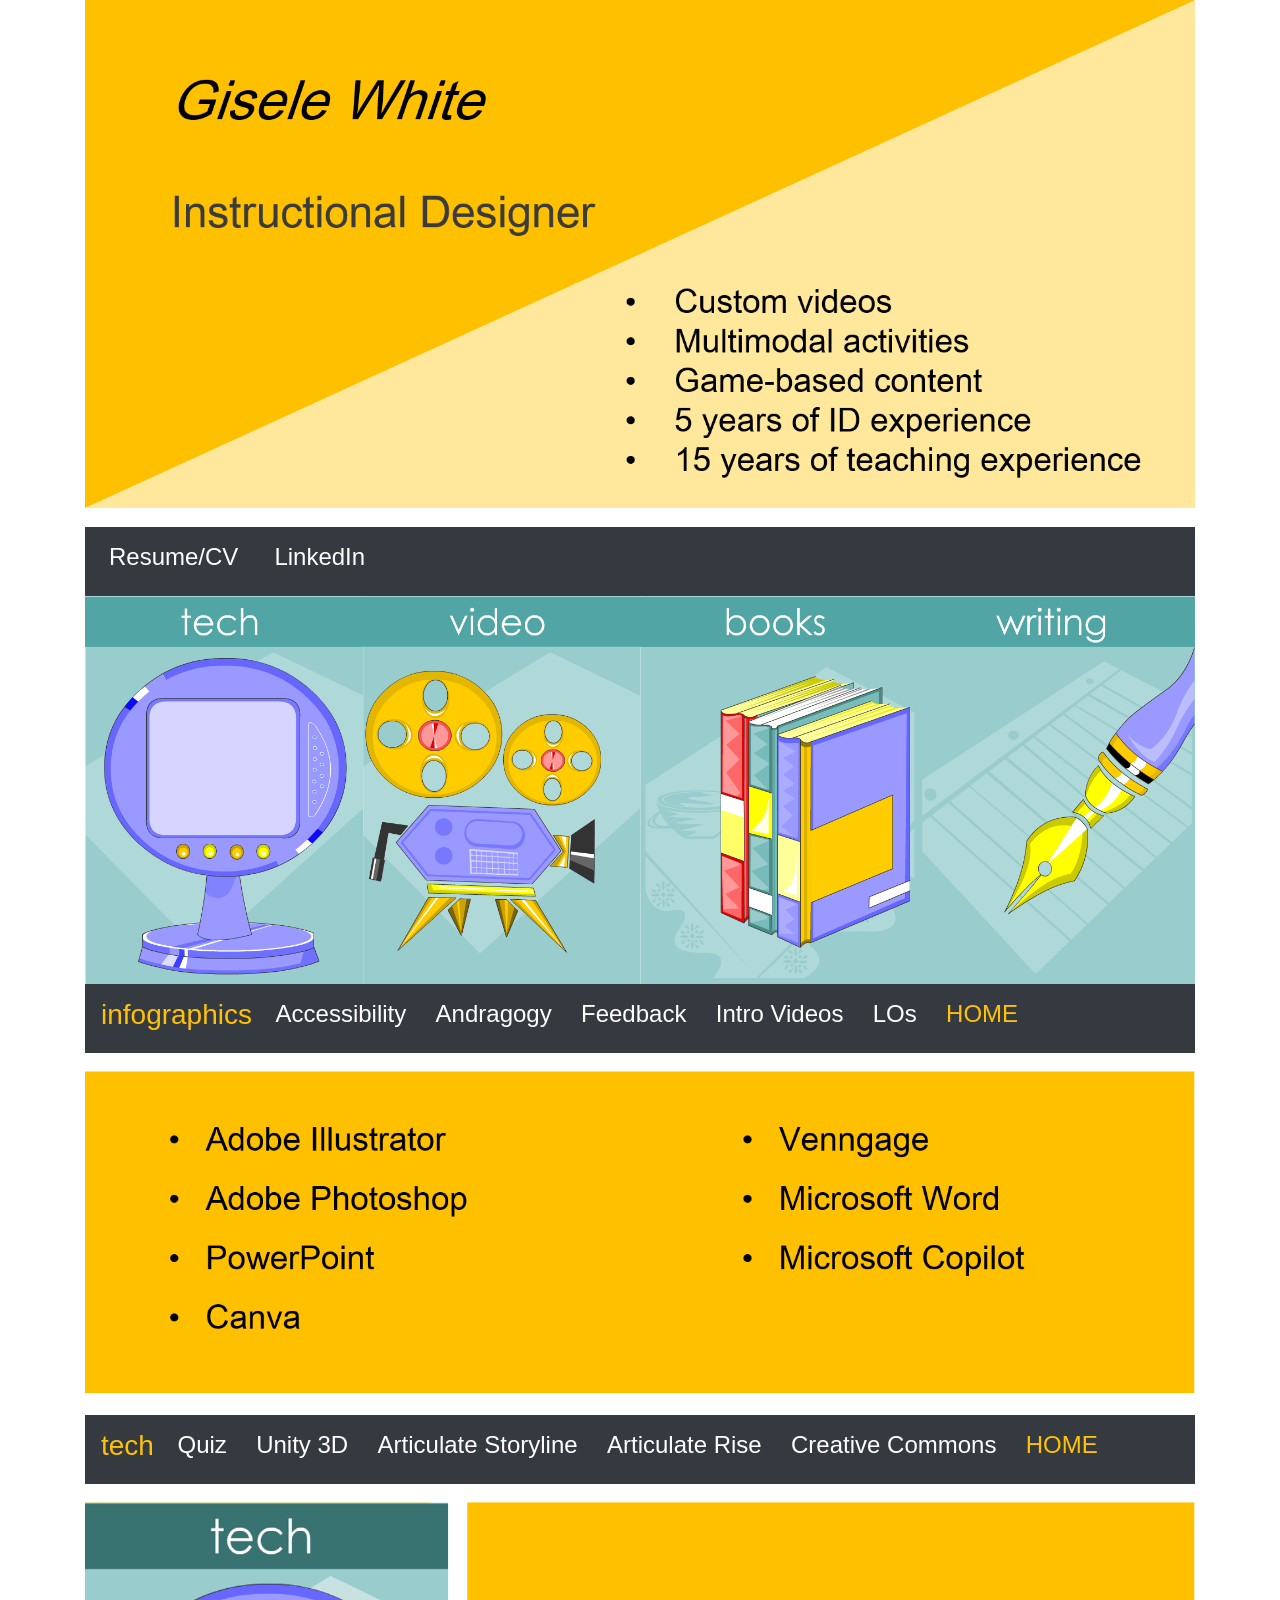
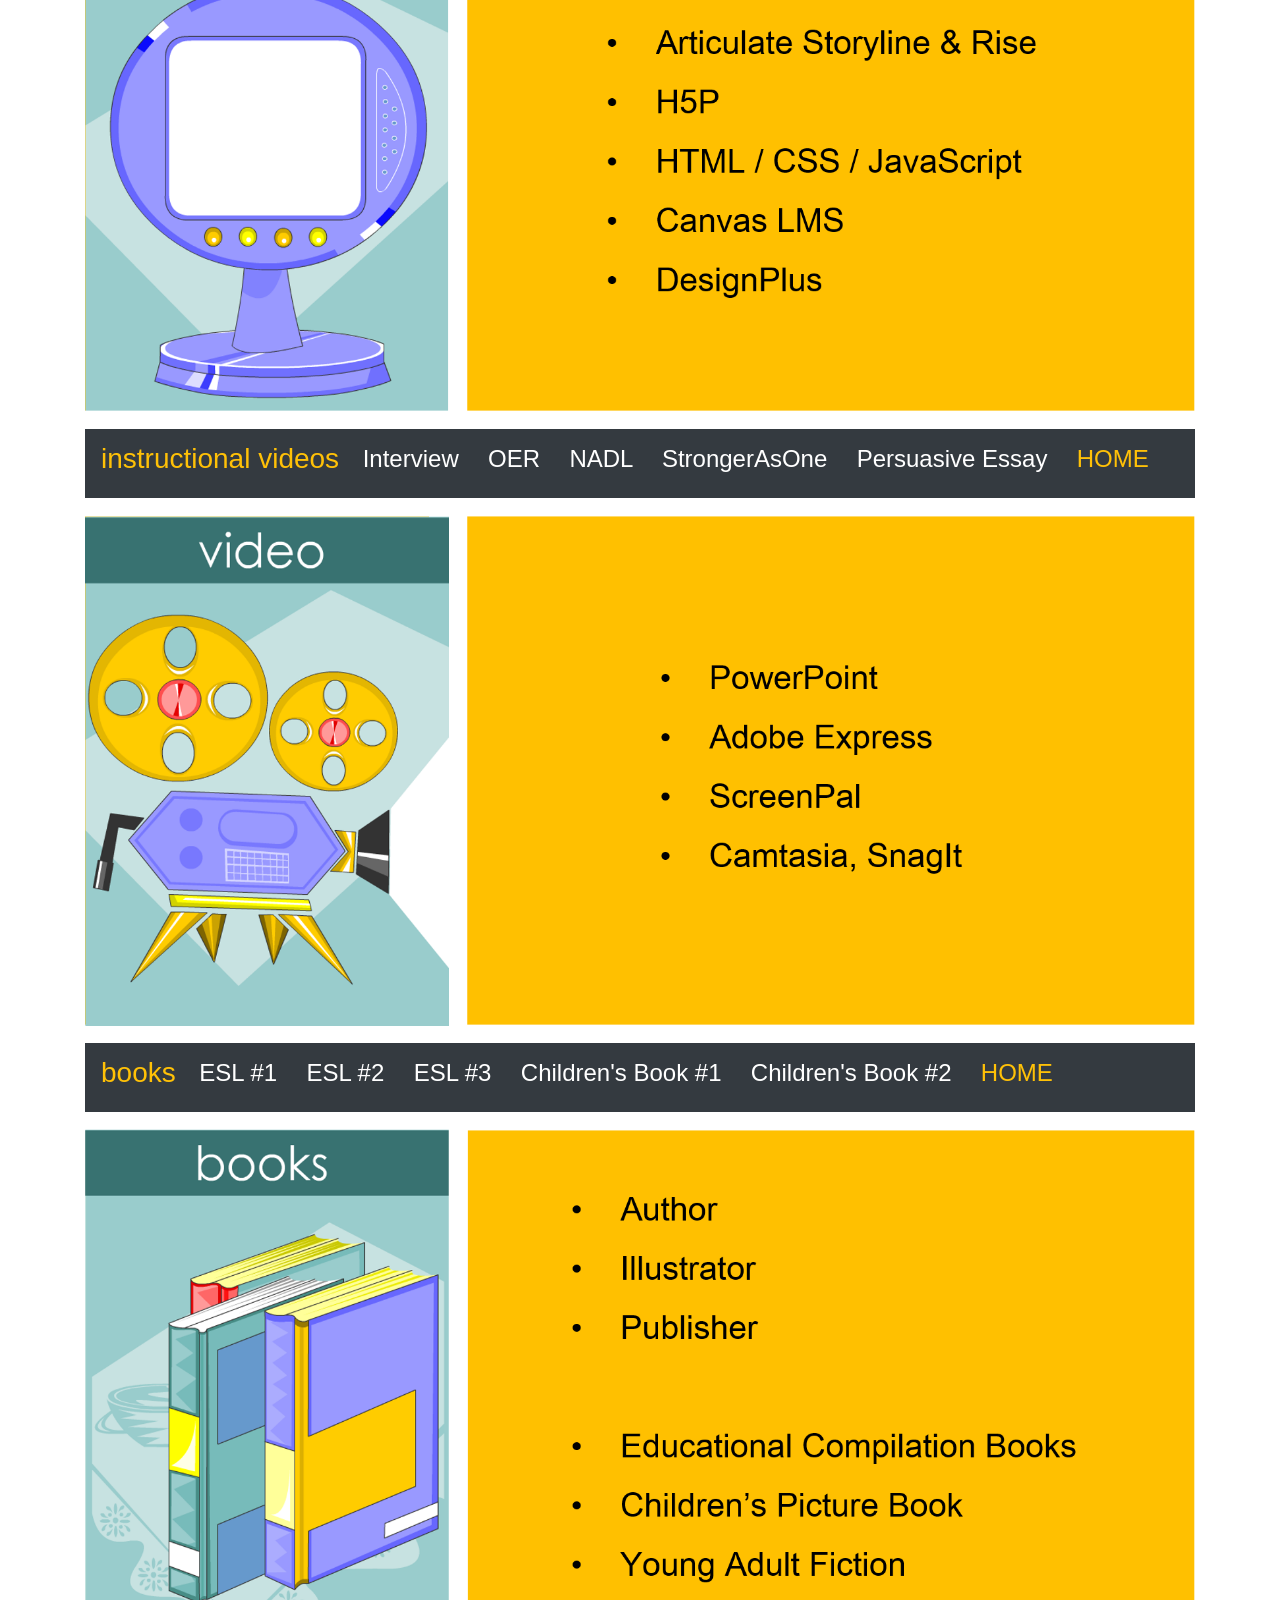
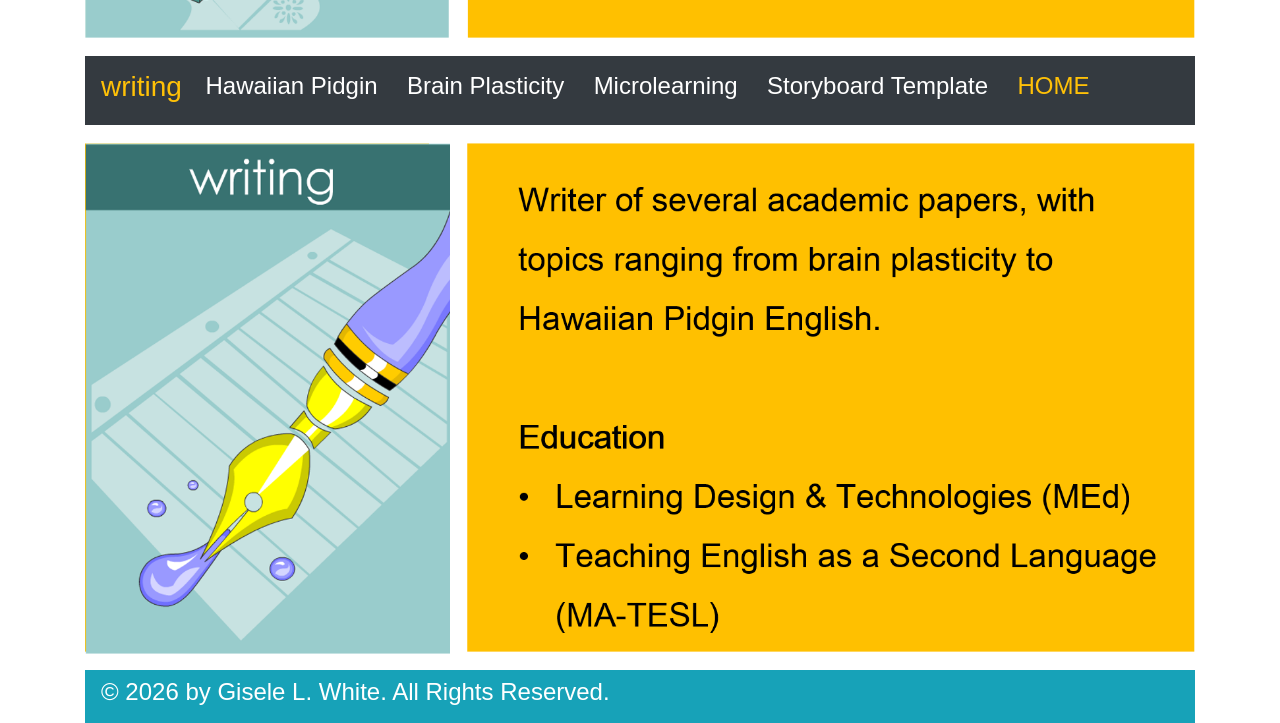
<file: index.html>
<!doctype html>
<html lang="en">
  <head>
  
    <!-- Required meta tags -->
    <meta charset="utf-8">
    <meta name="viewport" content="width=device-width, initial-scale=1, shrink-to-fit=no">
 
    <title>Welcome</title>
      
	<!-- Bootstrap CSS framework -->
	<link rel="stylesheet" href="https://stackpath.bootstrapcdn.com/bootstrap/4.5.0/css/bootstrap.min.css" 
	integrity="sha384-9aIt2nRpC12Uk9gS9baDl411NQApFmC26EwAOH8WgZl5MYYxFfc+NcPb1dKGj7Sk" crossorigin="anonymous">

<style>


</style>
    
	<!-- jQuery CDN-->
	<script src="https://code.jquery.com/jquery-3.5.1.slim.min.js" 
	integrity="sha384-DfXdz2htPH0lsSSs5nCTpuj/zy4C+OGpamoFVy38MVBnE+IbbVYUew+OrCXaRkfj" crossorigin="anonymous"></script>
    
	<!-- Icons -->
	<script src="https://cdn.jsdelivr.net/npm/popper.js@1.16.0/dist/umd/popper.min.js" 
	integrity="sha384-Q6E9RHvbIyZFJoft+2mJbHaEWldlvI9IOYy5n3zV9zzTtmI3UksdQRVvoxMfooAo" crossorigin="anonymous"></script>
    
	<!-- Bootstrap JS -->
	<script src="https://stackpath.bootstrapcdn.com/bootstrap/4.5.0/js/bootstrap.min.js" 
	integrity="sha384-OgVRvuATP1z7JjHLkuOU7Xw704+h835Lr+6QL9UvYjZE3Ipu6Tp75j7Bh/kR0JKI" crossorigin="anonymous"></script>
  
  </head>
  

<body>
    
<div class="container" >
  
<!-- HEADER -->	
  <img class="img-fluid" src="IMG/HEADER_INTRO.png" alt="Gisele White: Instructional Designer. Custom videos, multimodal activities, game-based content, 5 years of ID experience, 15 years of teaching experience" width="1110" height="500" > 	


<!-- RESUME / CV-->

<nav class="navbar navbar-expand-md bg-dark navbar-dark ">
  		
  	<button class="navbar-toggler" type="button" data-toggle="collapse" data-target="#collapsibleNavbar">
    		<span class="navbar-toggler-icon"></span>
	</button>
  		
	<div class="collapse navbar-collapse" id="collapsibleNavbar">
    		
		<ul class="navbar-nav">


      			<h4 class="nav-item" id="sectionHome">
<a class="nav-link text-white" href="DOCUMENTS/Gisele White- RESUME.pdf" target="_blank">Resume/CV &nbsp&nbsp</a>
      			</h4>
      			<h4 class="nav-item">
<a class="nav-link text-white" href="https://www.linkedin.com/in/gisele-white-a30b39216/" target="_blank">LinkedIn</a>
      			</h4>

    		</ul>
  	</div>  
</nav>


<!-- IMAGE NAV BAR-->	

<div class="btn-group" >

 	<a href="#sectionTech"><img src = "IMG/portfolio-1.png" class="img-fluid" onmouseover="this.src='IMG/portfolio-1_b.png';" onmouseout="this.src='IMG/portfolio-1.png';" alt="background" width="278" height="400"></a>

	<a href="#sectionVideo"><img src = "IMG/portfolio-2.png" class="img-fluid" onmouseover="this.src='IMG/portfolio-2_b.png';" onmouseout="this.src='IMG/portfolio-2.png';" alt="background" width="278" height="400"></a>

 	<a href="#sectionBooks"><img src = "IMG/portfolio-3.png" class="img-fluid" onmouseover="this.src='IMG/portfolio-3_b.png';" onmouseout="this.src='IMG/portfolio-3.png';" alt="background" width="278" height="400"></a>

	<a href="#sectionWrite"><img src = "IMG/portfolio-4.png" class="img-fluid" onmouseover="this.src='IMG/portfolio-4_b.png';" onmouseout="this.src='IMG/portfolio-4.png';" alt="background" width="278" height="400"></a>

</div> 






<!-- COLLAPSIBLE NAV BAR : INFOGRAPHICS-->	
 
	<nav class="navbar navbar-expand-md bg-dark navbar-dark " >
  		<h3 class="text-warning">infographics &nbsp</h3>
  		<button class="navbar-toggler" type="button" data-toggle="collapse" data-target="#collapsibleNavbar">
    	<span class="navbar-toggler-icon"></span>
	</button>
  		<div class="collapse navbar-collapse" id="collapsibleNavbar">
    		<ul class="navbar-nav">


      			<h4 class="nav-item" >
<a class="nav-link text-white" href="DOCUMENTS/Accessibility.pdf" target="_blank" >Accessibility &nbsp</a>
      			</h4>
      			<h4 class="nav-item">
<a class="nav-link text-white" href="DOCUMENTS/ANDRAGOGY_infographic.pdf" target="_blank">Andragogy &nbsp</a>
      			</h4>
      			<h4 class="nav-item">
<a class="nav-link text-white" href="DOCUMENTS/FEEDBACK_infographic.pdf" target="_blank">Feedback &nbsp</a>
      			</h4>
			<h4 class="nav-item">
<a class="nav-link text-white" href="DOCUMENTS/INTRODUCTION_VIDEO_infographic.pdf" target="_blank">Intro Videos &nbsp</a>
      			</h4>
			<h4 class="nav-item">
<a class="nav-link text-white" href="DOCUMENTS/Course_Build_Write_Learning_Objectives.pdf" target="_blank">LOs &nbsp</a>
      			</h4>

		

			<h4 class="nav-item " >
<a class="nav-link text-warning" href="#sectionHome">HOME</a>
      			</h4>

      			   
    		</ul>
  		</div>  
	</nav>



<!-- HEADER : GRAPHICS -->	
  <img class="img-fluid" src="IMG/HEADER_GRAPHICS_2.png"  alt="Graphics: Adobe Illustrator, Adobe Photoshop, PowerPoint, Canva, Venngage, Microsoft Word, Microsoft Copilot" width="1110" height="500"> 




<!-- COLLAPSIBLE NAV BAR : TECH-->	
 
	<nav class="navbar navbar-expand-md bg-dark navbar-dark " id="sectionTech">
  		<h3 class="text-warning">tech &nbsp</h3>
  		<button class="navbar-toggler" type="button" data-toggle="collapse" data-target="#collapsibleNavbar">
    	<span class="navbar-toggler-icon"></span>
	</button>
  		<div class="collapse navbar-collapse" id="collapsibleNavbar">
    		<ul class="navbar-nav">

			<h4 class="nav-item">
<a class="nav-link  text-white" href="https://giselewhite46-netizen.github.io/Academic_Writing_Quiz/" target="_blank">Quiz &nbsp</a>
      			</h4> 

			<h4 class="nav-item">
<a class="nav-link  text-white" href="https://www.youtube.com/playlist?list=PLt6KJJKHnNG5jCFGZOTzxqNThSe0poi1w" target="_blank">Unity 3D &nbsp</a>
      			</h4>        			
      		
      			<h4 class="nav-item">
<a class="nav-link  text-white" href="https://www.youtube.com/playlist?list=PLX_EwZw2NzW-A3gcJoOtj-MwG_mv2ds2q" target="_blank">Articulate Storyline &nbsp</a>
      			</h4> 

      			<h4 class="nav-item">
<a class="nav-link  text-white" href="https://giselewhite46-netizen.github.io/Articulate-Rise/" target="_blank">Articulate Rise &nbsp</a>
      			</h4> 

      			<h4 class="nav-item">
<a class="nav-link  text-white" href="https://giselewhite46-netizen.github.io/Creative-Commons/" target="_blank">Creative Commons &nbsp</a>
      			</h4> 

			

			<h4 class="nav-item " >
<a class="nav-link text-warning" href="#sectionHome">HOME</a>
      			</h4>  
    		</ul>
  		</div>  
	</nav>

<!-- HEADER : TECH -->	
  <img class="img-fluid" src="IMG/HEADER_TECH_2.png"  alt="Tech: Articulate Storyline & Rise, H5P, HTML/CSS/JavaScript, Canvas LMS, DesignPlus" width="1110" height="500"> 




<!-- COLLAPSIBLE NAV BAR : VIDEO-->	
 
	<nav class="navbar navbar-expand-md bg-dark navbar-dark " id="sectionVideo">
  		<h3 class="text-warning">instructional videos &nbsp</h3>
  		<button class="navbar-toggler" type="button" data-toggle="collapse" data-target="#collapsibleNavbar">
    	<span class="navbar-toggler-icon"></span>
	</button>
  		<div class="collapse navbar-collapse" id="collapsibleNavbar">
    		<ul class="navbar-nav">

      			<h4 class="nav-item">
<a class="nav-link text-white" href="https://www.youtube.com/watch?v=Dlw7ybOhPzo" target="_blank">Interview &nbsp </a>
      			</h4>

      			<h4 class="nav-item">
<a class="nav-link text-white" href="https://www.youtube.com/watch?v=uwFCmW00zDI" target="_blank">OER &nbsp</a>
      			</h4>

      			<h4 class="nav-item">
<a class="nav-link text-white" href="https://www.youtube.com/watch?v=jQnRdtTXJsM" target="_blank">NADL &nbsp</a>
      			</h4>

      			<h4 class="nav-item">
<a class="nav-link text-white" href="https://www.youtube.com/playlist?list=PLt6KJJKHnNG76GAO1iOaLu6dbbo976mxK" target="_blank">StrongerAsOne &nbsp</a>
      			</h4>

      			<h4 class="nav-item">
<a class="nav-link text-white" href="https://www.youtube.com/playlist?list=PLX_EwZw2NzW9A3Sae8N72LvvntaJSyQMN" target="_blank">Persuasive Essay &nbsp</a>
      			</h4>


			<h4 class="nav-item " >
<a class="nav-link text-warning" href="#sectionHome">HOME</a>
      			</h4>
      			   
    		</ul>
  		</div>  
	</nav>


<!-- HEADER : VIDEO-->	
  <img class="img-fluid" src="IMG/HEADER_VIDEO_2.png"  alt="Videos: PowerPoint, Adobe Express, ScreenPal, Camtasia, SnagIt" width="1110" height="500"> 







<!-- COLLAPSIBLE NAV BAR : BOOKS-->	
 
	<nav class="navbar navbar-expand-md bg-dark navbar-dark " id="sectionBooks">
  		<h3 class="text-warning">books &nbsp</h3>
  		<button class="navbar-toggler" type="button" data-toggle="collapse" data-target="#collapsibleNavbar">
    	<span class="navbar-toggler-icon"></span>
	</button>
  		<div class="collapse navbar-collapse" id="collapsibleNavbar">
    		<ul class="navbar-nav">

      			<h4 class="nav-item">
<a class="nav-link text-white" href="https://www.amazon.com/Grammar-Games-Teachers-Adult-ESL/dp/0578080281/ref=sr_1_1?crid=CD3AUMXDYN9D&dchild=1&keywords=gisele+l.+white&qid=1595197219&sprefix=gisele+l.+w%2Caps%2C187&sr=8-1" target="_blank">ESL #1 &nbsp</a>
      			</h4>
      			<h4 class="nav-item">
<a class="nav-link text-white" href="https://www.amazon.com/Professor-Melonheads-Bingo-Book-Educational/dp/0578024039/ref=sr_1_5?crid=CD3AUMXDYN9D&dchild=1&keywords=gisele+l.+white&qid=1595197293&sprefix=gisele+l.+w%2Caps%2C187&sr=8-5" target="_blank">ESL #2 &nbsp</a>
      			</h4>
      			<h4 class="nav-item">
<a class="nav-link text-white" href="https://www.amazon.com/Fun-Quick-Easy-Game-Based-Activities/dp/0615248403/ref=sr_1_2?crid=CD3AUMXDYN9D&dchild=1&keywords=gisele+l.+white&qid=1595197219&sprefix=gisele+l.+w%2Caps%2C187&sr=8-2" target="_blank">ESL #3 &nbsp</a>
      			</h4>
      			<h4 class="nav-item">
<a class="nav-link text-white" href="https://books.apple.com/us/book/little-wu-the-crystal-palace/id487882820" target="_blank">Children's Book #1 &nbsp</a>
      			</h4>
      			<h4 class="nav-item">
<a class="nav-link text-white" href="https://books.apple.com/us/book/playful-paula-peacock-the-puffer-pluffer-sploo/id627988576" target="_blank">Children's Book #2 &nbsp</a>
      			</h4>
			
			<h4 class="nav-item " >
<a class="nav-link text-warning" href="#sectionHome">HOME</a>
      			</h4>
      			   
    		</ul>
  		</div>  
	</nav>

<!-- HEADER : BOOKS -->	
  <img class="img-fluid" src="IMG/HEADER_BOOKS_2.png"  alt="Books: Author, Illustrator, Publisher, Educational Compilation Books, Children's Picture Books, Young Adult Fiction" width="1110" height="500"> 





<!-- COLLAPSIBLE NAV BAR : WRITING-->	
 
	<nav class="navbar navbar-expand-md bg-dark navbar-dark " id="sectionWrite">
  		<h3 class="text-warning">writing &nbsp</h3>
  		<button class="navbar-toggler" type="button" data-toggle="collapse" data-target="#collapsibleNavbar">
    	<span class="navbar-toggler-icon"></span>
	</button>
  		<div class="collapse navbar-collapse" id="collapsibleNavbar">
    		<ul class="navbar-nav">
      			<h4 class="nav-item">
<a class="nav-link  text-white" href="DOCUMENTS/Hawaiian_Pidgin_English_Excerpt.pdf" target="_blank">Hawaiian Pidgin &nbsp</a>
      			</h4>
      			<h4 class="nav-item">
<a class="nav-link  text-white" href="DOCUMENTS/Brain_Plasticity_Excerpt.pdf" target="_blank">Brain Plasticity &nbsp</a>
      			</h4>

      			<h4 class="nav-item">
<a class="nav-link  text-white" href="DOCUMENTS/Intercultural_Competence_Excerpt.pdf" target="_blank">Microlearning &nbsp</a>
      			</h4>

      			<h4 class="nav-item">
<a class="nav-link  text-white" href="DOCUMENTS/STORYBOARD_TEMPLATE.pdf" target="_blank">Storyboard Template &nbsp</a>
      			</h4>


			<h4 class="nav-item " >




        			<a class="nav-link text-warning" href="#sectionHome">HOME</a>
      			</h4>
      			   
    		</ul>
  		</div>  
	</nav>

<!-- HEADER : WRITING -->	

<img class="img-fluid" src="IMG/HEADER_WRITE_2.png"  alt="Writing: Writer of several academic papers, with topics ranging from brain plasticity to Hawaiian Pidgin English. Education: Learning Design & Technologies (MEd), Teaching English as a Second Language (MA-TESL)" width="1110" height="500"> 

<!-- COPYRIGHT / FAIR USE STATEMENT -->

<nav class="navbar navbar-expand-md bg-info navbar-dark " > 
<h4 class="text-white">© 2026 by Gisele L. White. All Rights Reserved.</h4>

<!--
  		<button class="navbar-toggler" type="button" data-toggle="collapse" data-target="#collapsibleNavbar">
    	<span class="navbar-toggler-icon"></span>
	</button>
  	-->	  
	</nav>
	</div>
  </body>
</html>
</file>
